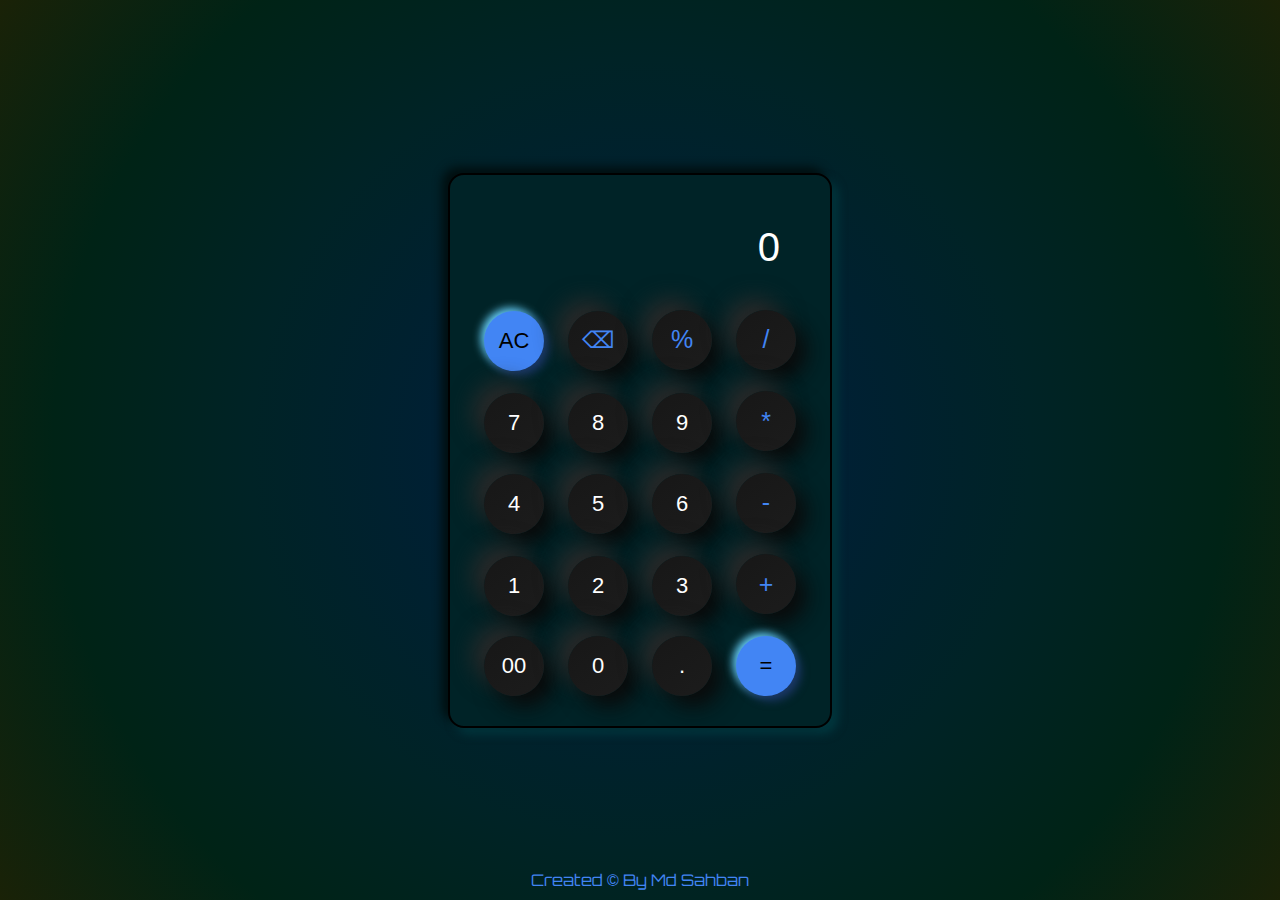
<file: index.html>
<!DOCTYPE html>
<html lang="en">

<head>
    <meta charset="UTF-8">
    <meta name="viewport" content="width=device-width, initial-scale=1.0">
    <link rel="icon" href="icon.png" type="image/x-icon">
    <link rel="stylesheet" href="style.css">

    <title>Calculator</title>
    
</head>

<body>
    <div class="container">
        <div class="input">
            <input type="text" name="" id="inputbox" placeholder="0">
        </div>
        <div>
            <button class="btncolor">AC</button>
            <button class="backspace">⌫</button>
            <button class="btncolor1">%</button>
            <button class="btncolor1">/</button>

        </div>
        <div>
            <button>7</button>
            <button>8</button>
            <button>9</button>
            <button class="btncolor1">*</button>

        </div>
        <div>
            <button>4</button>
            <button>5</button>
            <button>6</button>
            <button class="btncolor1">-</button>

        </div>
        <div>
            <button>1</button>
            <button>2</button>
            <button>3</button>
            <button class="btncolor1">+</button>

        </div>
        <div>
            <button>00</button>
            <button>0</button>
            <button>.</button>
            <button class="btncolor">=</button>

        </div>
    </div>
    <p>Created © By Md Sahban</p>
</body>
<script>
    let input = document.getElementById('inputbox');
    let btn = document.querySelectorAll('button');

    let string = '';
    let arr = Array.from(btn);

    arr.forEach(button => {
        button.addEventListener("click",  (e) => {
            if(e.target.innerHTML == '='){
                string = eval(string);
                input.value = string;
            }
            else if (e.target.innerHTML == 'AC') {
                string = '' ;
                input.value = string;

                
            }
             else if (e.target.innerHTML == '⌫') {
                string = string.slice(0, -1);
                input.value = string;
                
             } 
             else {
                string += e.target.innerHTML;
                input.value = string;
                
             } 
                
            
    })
})
    
</script>
</html>
</file>
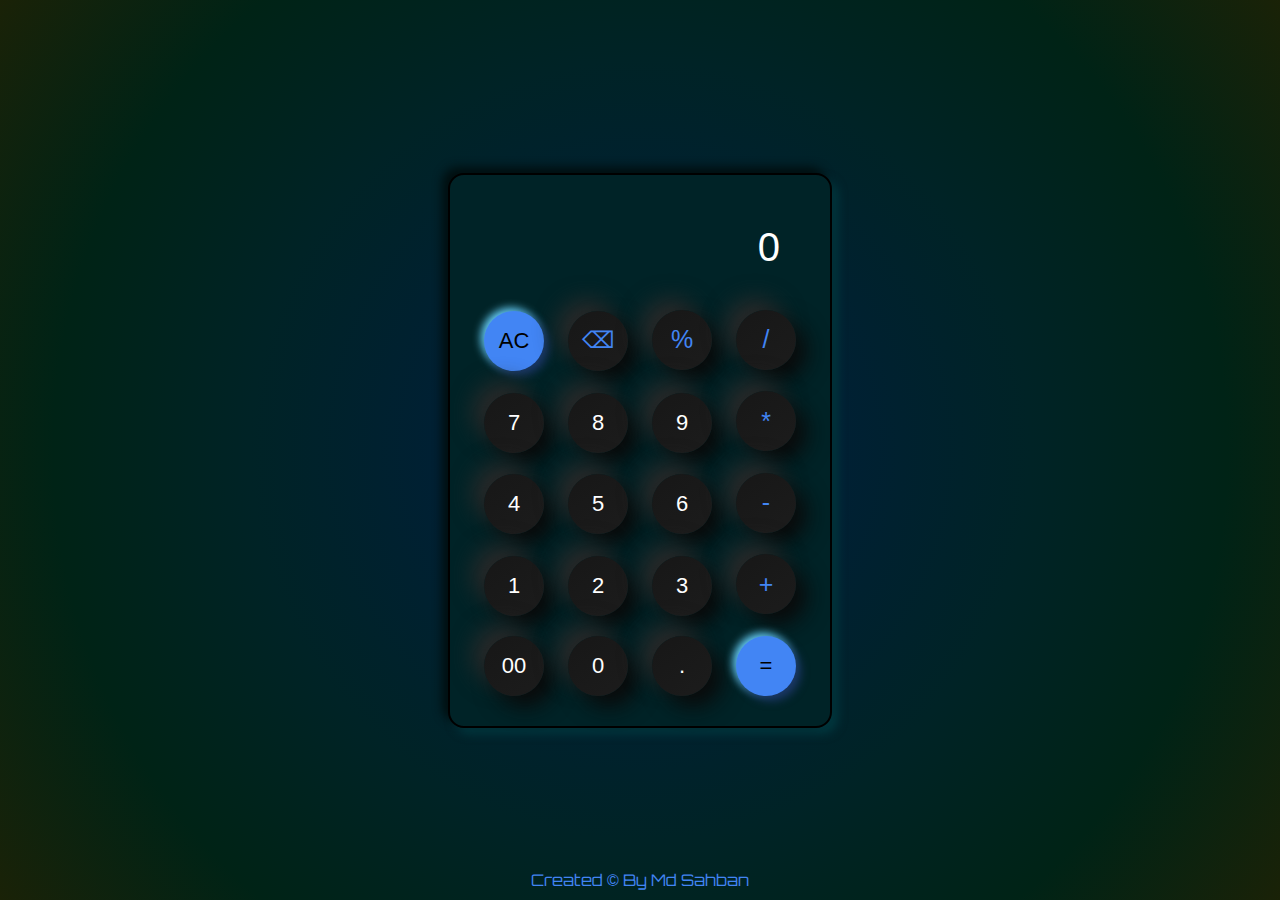
<file: calculator.html>
<!DOCTYPE html>
<html lang="en">

<head>
    <meta charset="UTF-8">
    <meta name="viewport" content="width=device-width, initial-scale=1.0">
    <link rel="icon" href="calculater1.png" type="image/x-icon">
    <link rel="stylesheet" href="style.css">

    <title>Calculator</title>
    
</head>

<body>
    <div class="container">
        <div class="input">
            <input type="text" name="" id="inputbox" placeholder="0">
        </div>
        <div>
            <button class="btncolor">AC</button>
            <button class="backspace">⌫</button>
            <button class="btncolor1">%</button>
            <button class="btncolor1">/</button>

        </div>
        <div>
            <button>7</button>
            <button>8</button>
            <button>9</button>
            <button class="btncolor1">*</button>

        </div>
        <div>
            <button>4</button>
            <button>5</button>
            <button>6</button>
            <button class="btncolor1">-</button>

        </div>
        <div>
            <button>1</button>
            <button>2</button>
            <button>3</button>
            <button class="btncolor1">+</button>

        </div>
        <div>
            <button>00</button>
            <button>0</button>
            <button>.</button>
            <button class="btncolor">=</button>

        </div>
    </div>
    <p>Created © By Md Sahban</p>
</body>
<script>
    let input = document.getElementById('inputbox');
    let btn = document.querySelectorAll('button');

    let string = '';
    let arr = Array.from(btn);

    arr.forEach(button => {
        button.addEventListener("click",  (e) => {
            if(e.target.innerHTML == '='){
                string = eval(string);
                input.value = string;
            }
            else if (e.target.innerHTML == 'AC') {
                string = '' ;
                input.value = string;

                
            }
             else if (e.target.innerHTML == '⌫') {
                string = string.slice(0, -1);
                input.value = string;
                
             } 
             else {
                string += e.target.innerHTML;
                input.value = string;
                
             } 
                
            
    })
})
    
</script>
</html>
</file>
<file: style.css>
@import url('https://fonts.googleapis.com/css2?family=Orbitron:wght@600&display=swap');

        * {
            margin: 0;
            padding: 0;
            box-sizing: border-box;
        }

        body {
            width: 100%;
            height: 100vh;
            display: flex;
            justify-content: center;
            align-items: center;
            background-image: radial-gradient(circle, #051937, #002034, #002326, #002316, #1a2207);
            font-family: 'Orbitron', sans-serif;


        }

        .container {
            /* width: 20vw; */
            /* height: 60vh; */
            border: 2px solid black;
            padding: 20px;
            /* box-sizing: border-box; */
            border-radius: 16px;
            display: flex;
            flex-direction: column;
            justify-content: center;
            align-items: center;
            /* column-gap: 0px; */
            border-radius: 16px;
            background: #002327;
            box-shadow: -6px -6px 10px #000f10,
                6px 6px 10px #00373e;


        }

        #inputbox {
             /* border: 1px solid #717377; */
            /* padding: 20px;
            border-radius: 16px;
            background: transparent;
            box-shadow: 0px 3px 15px rgba(113, 115, 119, 0.5);  */
            text-align: right;



        }

        input {
            width: 320px;
            border: none;
            padding: 20px;
            margin: 10px;
            background: transparent;
            box-shadow: 0px 3px 15px rgbs(84, 84, 84, 0.1);
            font-size: 40px;

            cursor: pointer;
            color: #ffffff;
        }

        input::placeholder {
            color: white;
        }

        button {
            padding: 5px;
            margin: 10px;
            height: 60px;
            width: 60px;
            font-size: 22px;
            /* background: transparent; */
            border: none;
            border-radius: 50%;
            background: linear-gradient(145deg, #171717, #1c1c1c);
            box-shadow: 11px 11px 22px #0a0a0a,
                -11px -11px 22px #2a2a2a;
            color: #ffffff;
            cursor: pointer;

        }

        .btncolor {
            background: #4285f4;
            border-radius: 50%;
            background: #4285f4;
            box-shadow: 5px 5px 8px #1a3562,
                -3px -3px 9px #6ad5ff;
            color: black;
        }

        .btncolor1 {
            color: #4285f4;
            font-size: 25px;
        }

        button:active {
            transform: scale(.9) translateY(-10%);
            transition: all .2s ease-in-out;
            background: rgba(0, 0, 139, 0.436);
        }

        .backspace {
            color: #4285f4;
            font-size: 23px;
        }
        p{
            position: absolute;
            bottom: 10px;
            color: #4285f4;
        }
</file>
